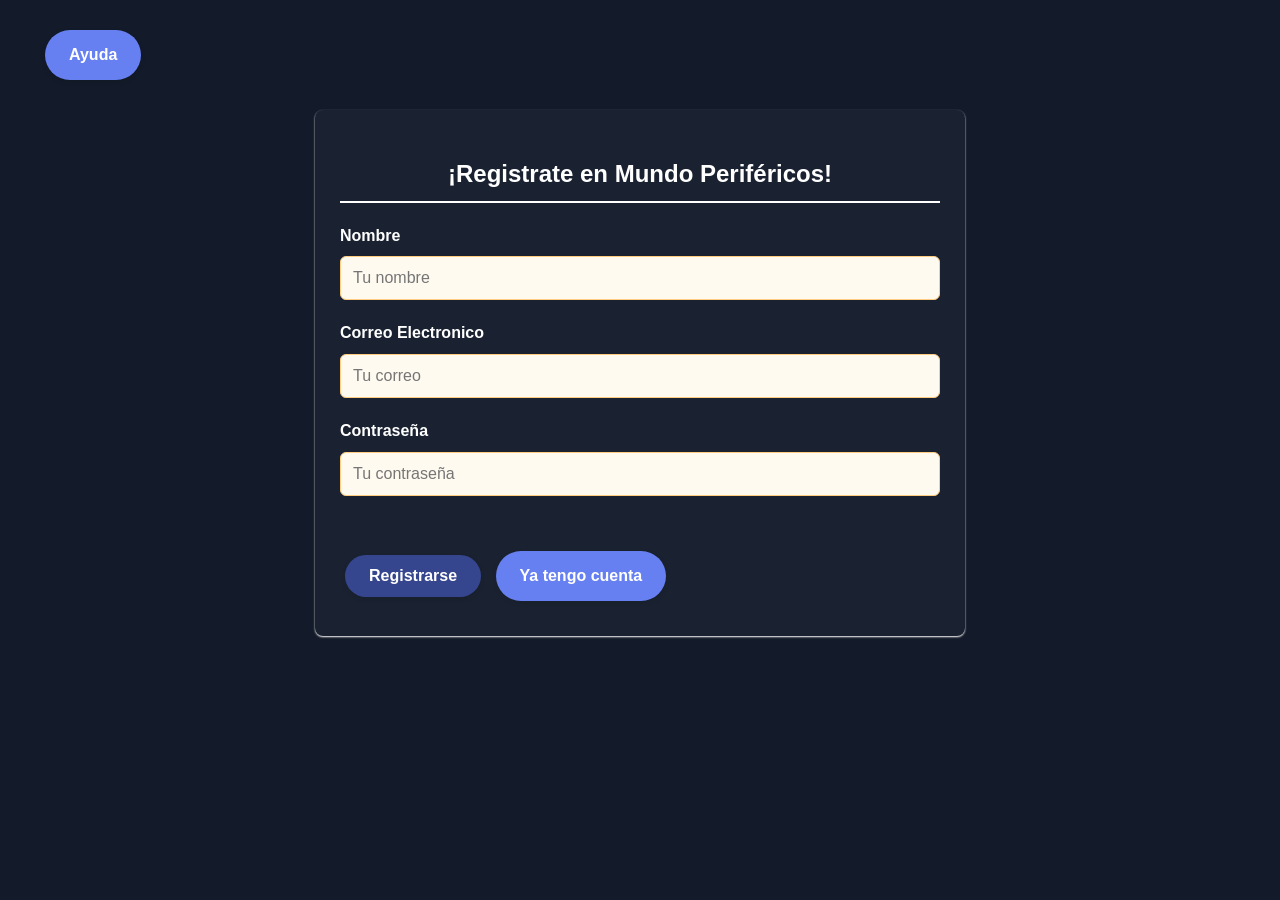
<file: index.html>
<!doctype html>
<html lang="es">
	<head>
		<title>Mundo Periféricos - Registro</title>
		<meta charset="UTF-8" />
		<link rel="stylesheet" href="css/style.css" />
	</head>
	<body>
		<div class="main-container">
			<div>
				<a class="btn btn-secondary" href="guia_uso.html">Ayuda</a>
			</div>

			<div class="container form-container">
				<form id="form-registro">
					<center><h2>¡Registrate en Mundo Periféricos!</h2></center>

					<div class="form-group">
						<label for="nombre">Nombre</label>
						<input
							type="text"
							id="nombre"
							maxlength="60"
							placeholder="Tu nombre"
							required />
					</div>

					<div class="form-group">
						<label for="correo">Correo Electronico</label>
						<input
							type="email"
							id="correo"
							maxlength="60"
							placeholder="Tu correo"
							required />
					</div>

					<div class="form-group">
						<label for="contrasenia">Contraseña</label>
						<input
							type="password"
							id="contrasenia"
							minlength="8"
							placeholder="Tu contraseña"
							required />
					</div>

					<br />

					<button class="btn btn-primary" type="submit">Registrarse</button>
					<a class="btn btn-secondary" href="login.html">Ya tengo cuenta</a>
				</form>
			</div>
		</div>

		<script src="scripts/base/storage.js"></script>
		<script src="scripts/acceso/index.js"></script>
	</body>
</html>
</file>
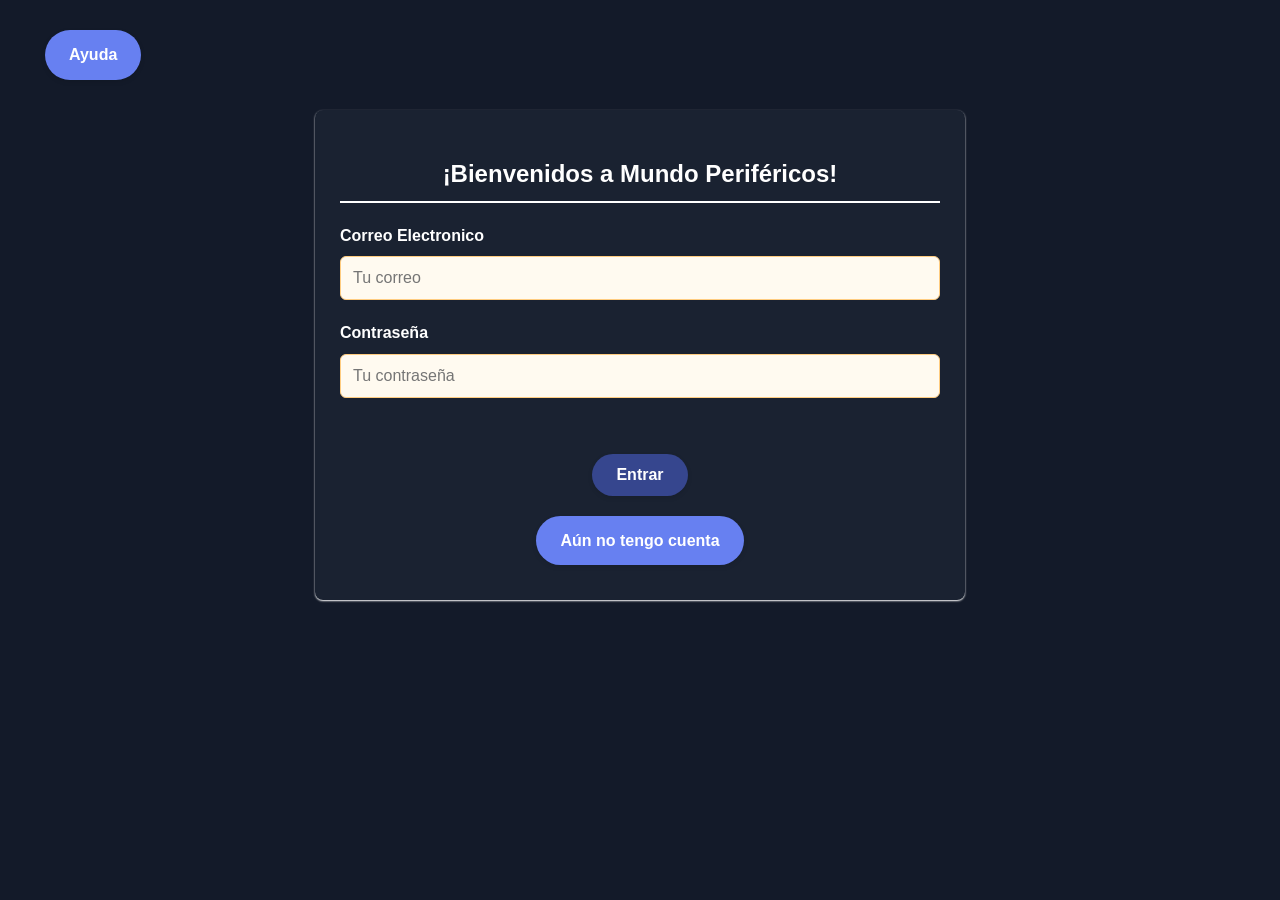
<file: admin.html>
<!doctype html>
<html lang="es">
	<head>
		<title>Mundo Periféricos - Administradores</title>
		<meta charset="UTF-8" />
		<link rel="stylesheet" href="css/style.css" />
	</head>
	<body>
		<div class="main-container">
			<div class="container">
				<h2>¡Registrar productos!</h2>

				<div>
					<form id="form-productos">
						<div class="form-group">
							<label for="nombreProducto">Nombre de producto</label>
							<input
								type="text"
								id="nombreProducto"
								maxlength="60"
								placeholder="Nombre producto"
								required />
						</div>

						<div>
							<label for="filtroTipo">Tipo de producto</label>
							<select id="filtroTipo" class="filter-btn" required>
								<option value="">Seleccione una opcion</option>
							</select>
							<button
								class="btn btn-small"
								onclick="window.location.href = 'editar_filtros_admin.html'">
								Editar Filtros
							</button>
						</div>

						<br /><br />

						<div class="form-group">
							<label for="cantidadProducto">Stock de producto</label>
							<input
								type="number"
								id="cantidadProducto"
								placeholder="Cantidad de producto"
								required />
						</div>

						<div class="form-group">
							<label for="precioProducto">Precio del producto</label>
							<input
								type="number"
								id="precioProducto"
								placeholder="Precio de producto"
								required />
						</div>

						<div class="form-group">
							<label for="ivaProducto">IVA de producto:</label>
							<select id="ivaProducto" required>
								<option value="">Seleccione una opcion</option>
								<option value="10">IVA Minimo</option>
								<option value="22">IVA Básico</option>
								<option value="0">Extento de IVA</option>
							</select>
						</div>

						<div class="form-group">
							<label for="imgProducto">Imagen del producto</label>
							<input
								type="text"
								id="imgProducto"
								placeholder="img/laptop.png" />
						</div>

						<div class="text-center">
							<button type="submit" class="btn btn-primary">
								Registrar producto
							</button>
						</div>
					</form>

					<p id="catalogoProductos"></p>

					<br /><br />

					<div class="text-center">
						<a href="menu.html" class="btn btn-secondary">Ver menú principal</a>
					</div>
				</div>
			</div>
		</div>

		<script src="scripts/base/storage.js"></script>
		<script src="scripts/base/autenticacion.js"></script>
		<script src="scripts/base/initializer.js"></script>
		<script src="scripts/admin/admin.js"></script>
	</body>
</html>
</file>
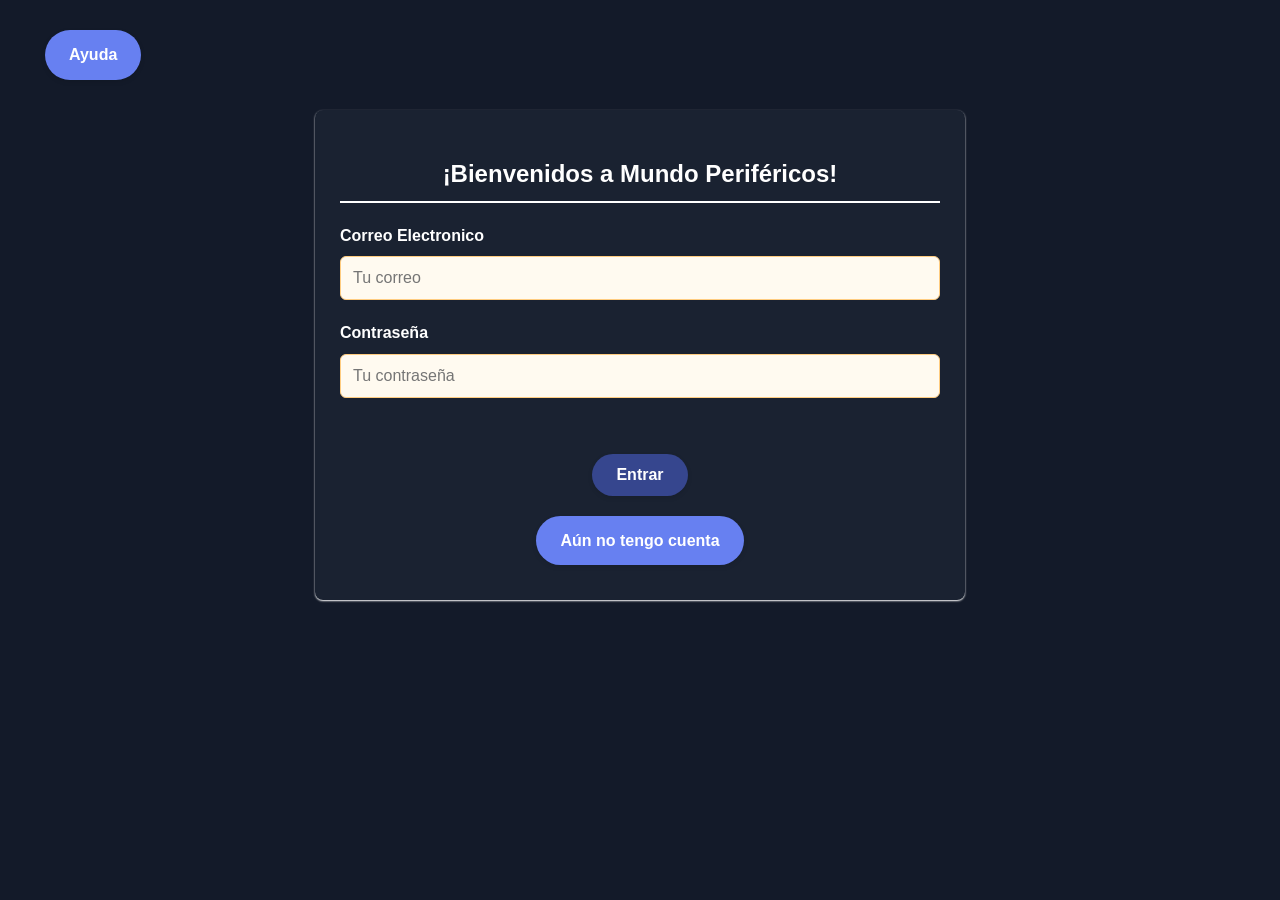
<file: busqueda_catalogo.html>
<!doctype html>
<html lang="es">
	<head>
		<title>Mundo Periféricos - Busqueda</title>
		<meta charset="UTF-8" />
		<link rel="stylesheet" href="css/style.css" />
	</head>
	<body>
		<div class="main-container">
			<div class="container">
				<p id="busquedaEncontrada"></p>

				<br />

				<p id="catalogoProductos"></p>

				<div>
					<button
						class="btn btn-secondary"
						onclick="window.location.href = 'menu.html'">
						Volver al menú principal
					</button>
				</div>
			</div>
		</div>

		<script src="scripts/base/storage.js"></script>
		<script src="scripts/base/autenticacion.js"></script>
		<script src="scripts/catalogo/busqueda_catalogo.js"></script>
	</body>
</html>
</file>
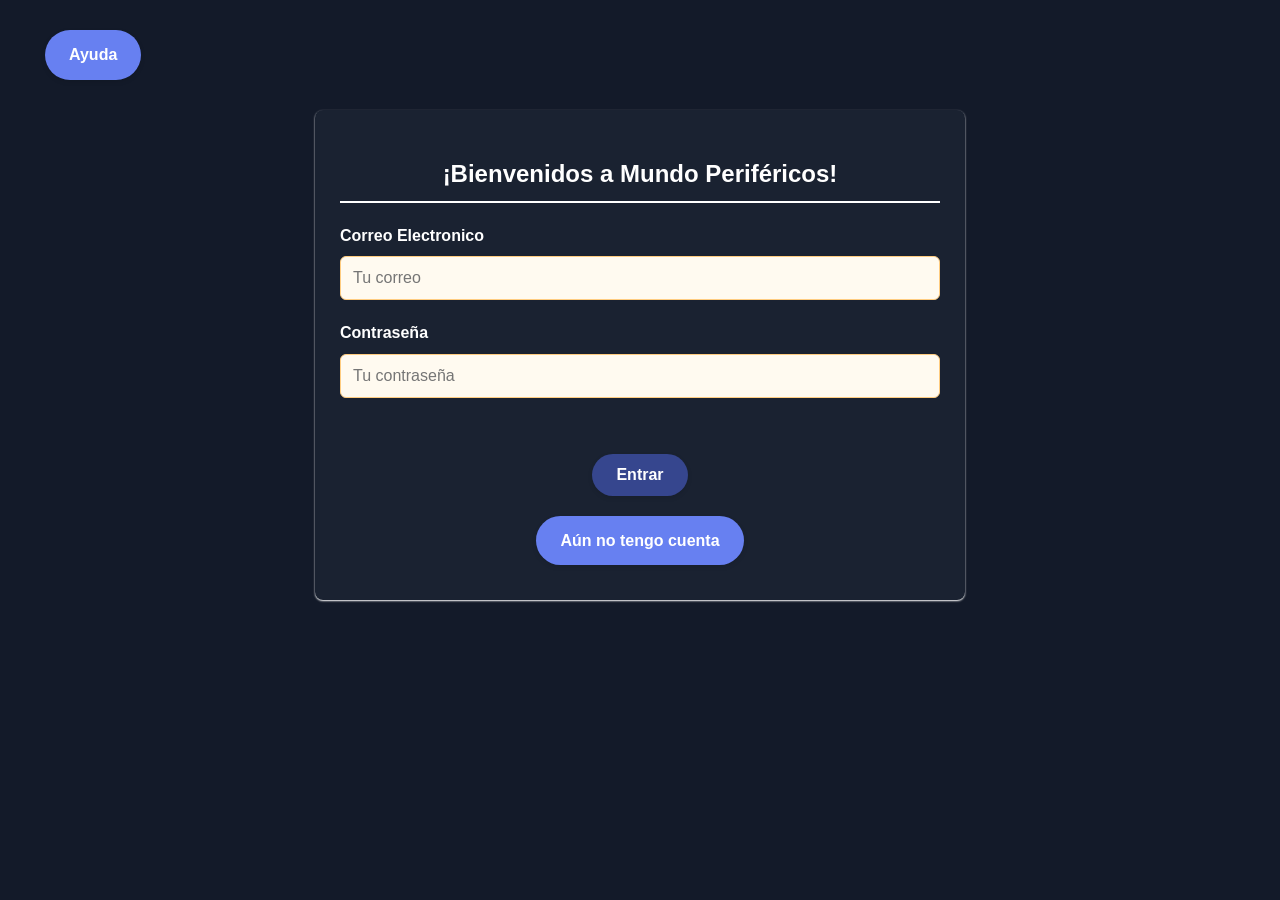
<file: carrito.html>
<!doctype html>
<html lang="es">
	<head>
		<title>Mundo Periféricos - Carrito</title>
		<meta charset="UTF-8" />
		<link rel="stylesheet" href="css/style.css" />
	</head>
	<body>
		<div class="main-container">
			<div class="container">
				<h2>Mi carrito</h2>
				<p id="micarrito"></p>
				<p id="totalCompra"></p>
				<p id="continuarCompra"></p>

				<div class="text-center">
					<button class="btn btn-secondary" onclick="borrarCarrito()">
						Eliminar mi carrito
					</button>
				</div>

				<div>
					<a class="btn btn-small" href="menu.html">
						Volver al menú principal
					</a>
				</div>
			</div>
		</div>

		<script src="scripts/base/storage.js"></script>
		<script src="scripts/base/autenticacion.js"></script>
		<script src="scripts/carrito/carrito.js"></script>
	</body>
</html>
</file>
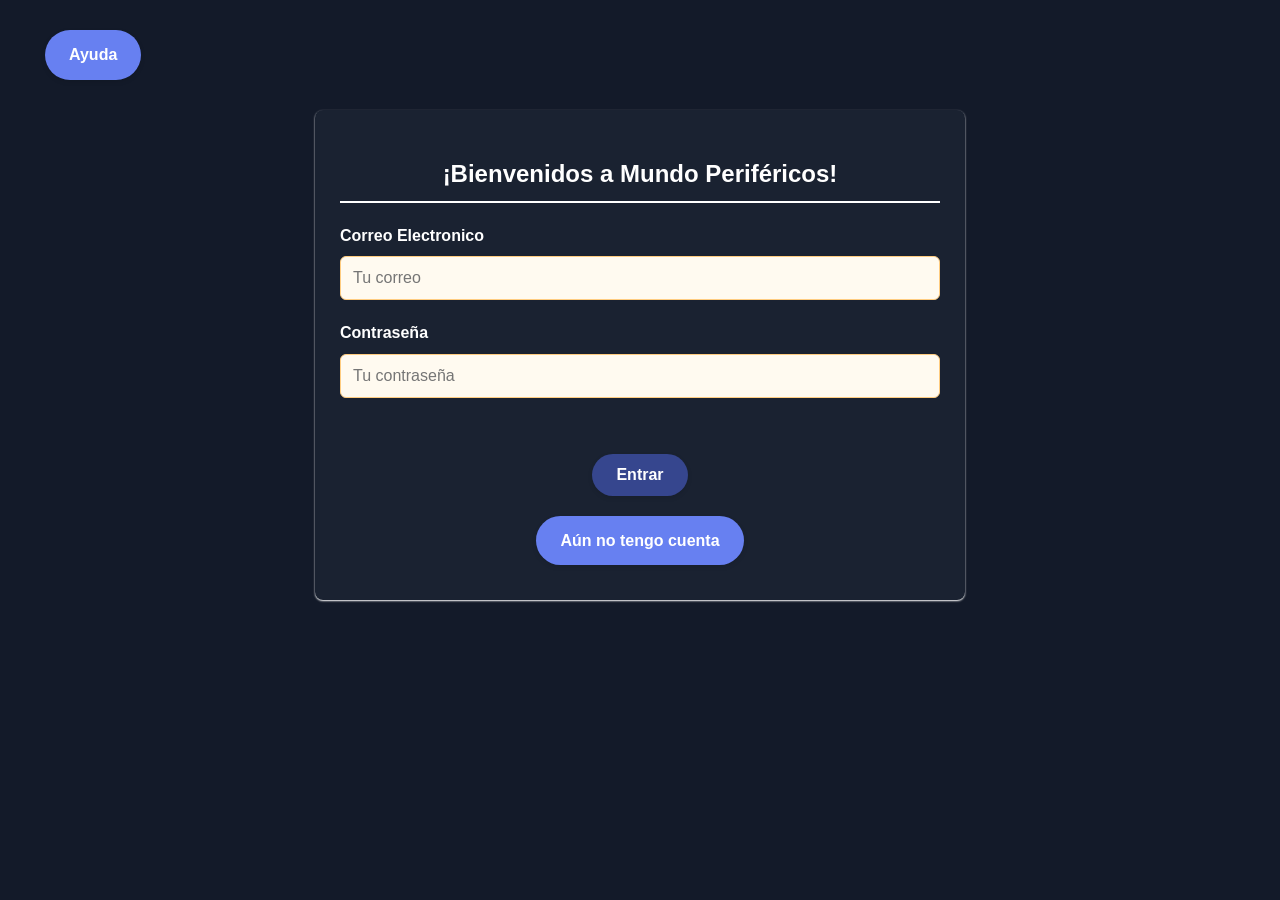
<file: compra_realizada.html>
<!doctype html>
<html lang="es">
	<head>
		<title>Mundo Periféricos - Compra Realizada</title>
		<meta charset="UTF-8" />
		<link rel="stylesheet" href="css/style.css" />
	</head>
	<body>
		<div class="main-container">
			<div class="container">
				<h2>¡Gracias por tu compra!</h2>
				<center><h3>La compra se realizó correctamente.</h3></center>
				<p id="micarrito"></p>
				<p id="totalCompra"></p>

				<div class="text-center">
					<button
						class="btn btn-primary"
						onclick="window.location.href = 'menu.html'">
						Volver al catálogo
					</button>
				</div>
			</div>
		</div>

		<script src="scripts/base/storage.js"></script>
		<script src="scripts/base/autenticacion.js"></script>
		<script src="scripts/carrito/compra_realizada.js"></script>
	</body>
</html>
</file>
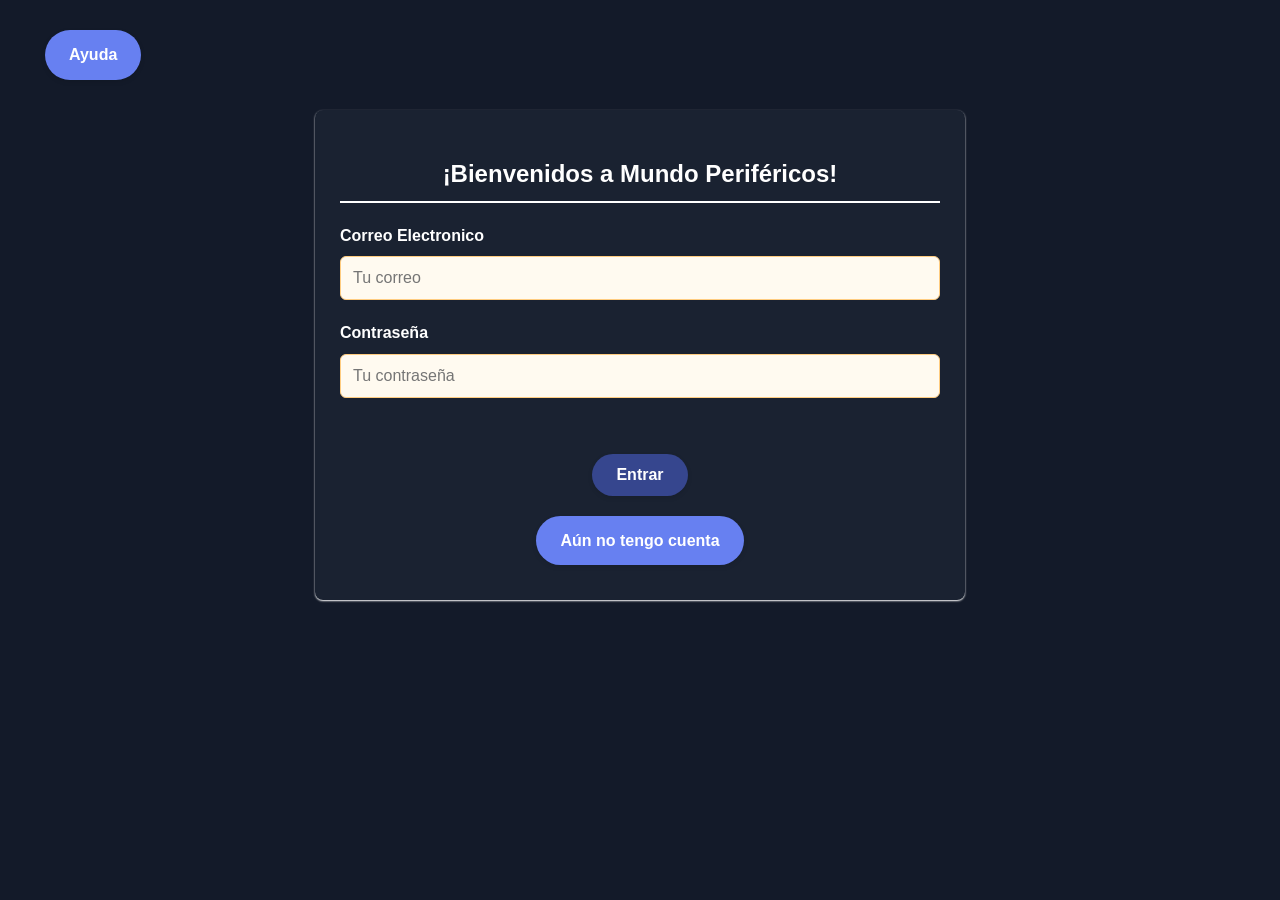
<file: confirmar_compra.html>
<!doctype html>
<html lang="es">
	<head>
		<title>Mundo Periféricos - Confirmar compra</title>
		<meta charset="UTF-8" />
		<link rel="stylesheet" href="css/style.css" />
	</head>
	<body>
		<div class="main-container">
			<div class="container">
				<h2>Confirmar compra</h2>
				<p id="micarrito"></p>
				<p id="totalCompra"></p>
				<h3>¿Desea confirmar esta compra?</h3>

				<div class="text-center">
					<button
						class="btn btn-secondary"
						onclick="window.location.href = 'carrito.html'">
						Volver al carrito
					</button>
					<button
						class="btn btn-primary"
						onclick="window.location.href = 'compra_realizada.html'">
						Confirmar compra
					</button>
				</div>

				<br />

				<div class="text-center">
					<a class="btn btn-secondary" href="menu.html">
						Volver al menú principal
					</a>
				</div>
			</div>
		</div>

		<script src="scripts/base/storage.js"></script>
		<script src="scripts/base/autenticacion.js"></script>
		<script src="scripts/carrito/confirmar_compra.js"></script>
	</body>
</html>
</file>
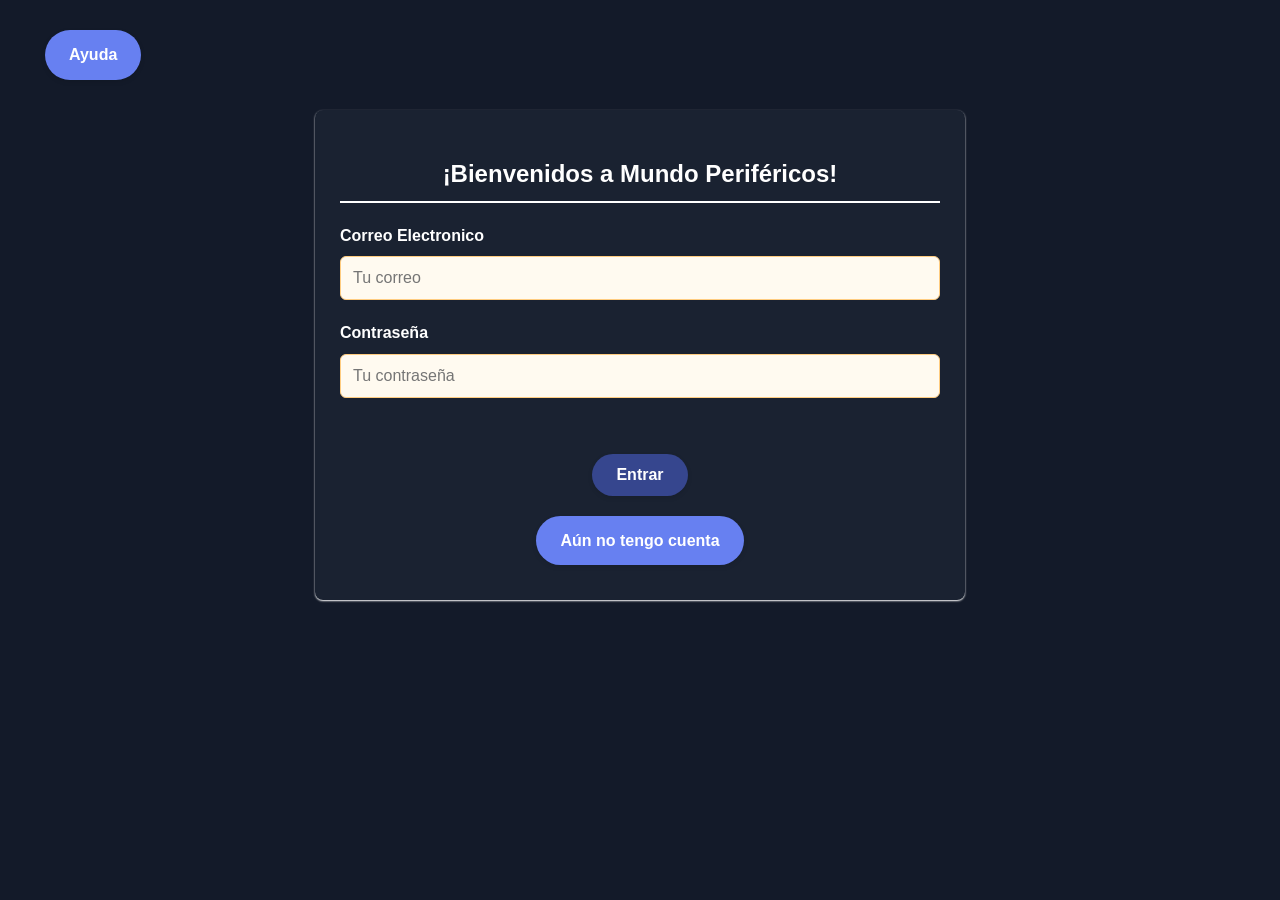
<file: editar_filtros_admin.html>
<!doctype html>
<html lang="es">
	<head>
		<title>Mundo Periféricos - Producto</title>
		<meta charset="UTF-8" />
		<link rel="stylesheet" href="css/style.css" />
	</head>
	<body>
		<div class="main-container">
			<div class="container">
				<form id="form-categoria">
					<div class="form-group">
						<label for="nombreCategoria">Nombre de la categoria:</label>
						<input type="text" id="nombreCategoria" />
					</div>

					<p id="mostrarFiltro"></p>

					<button class="btn btn-primary" type="submit">
						Guardar categoria
					</button>
				</form>

				<button
					class="btn btn-secondary"
					onclick="window.location.href = 'admin.html'">
					Volver
				</button>
			</div>
		</div>

		<script src="scripts/base/storage.js"></script>
		<script src="scripts/base/autenticacion.js"></script>
		<script src="scripts/base/initializer.js"></script>
		<script src="scripts/admin/editar_filtros_admin.js"></script>
	</body>
</html>
</file>
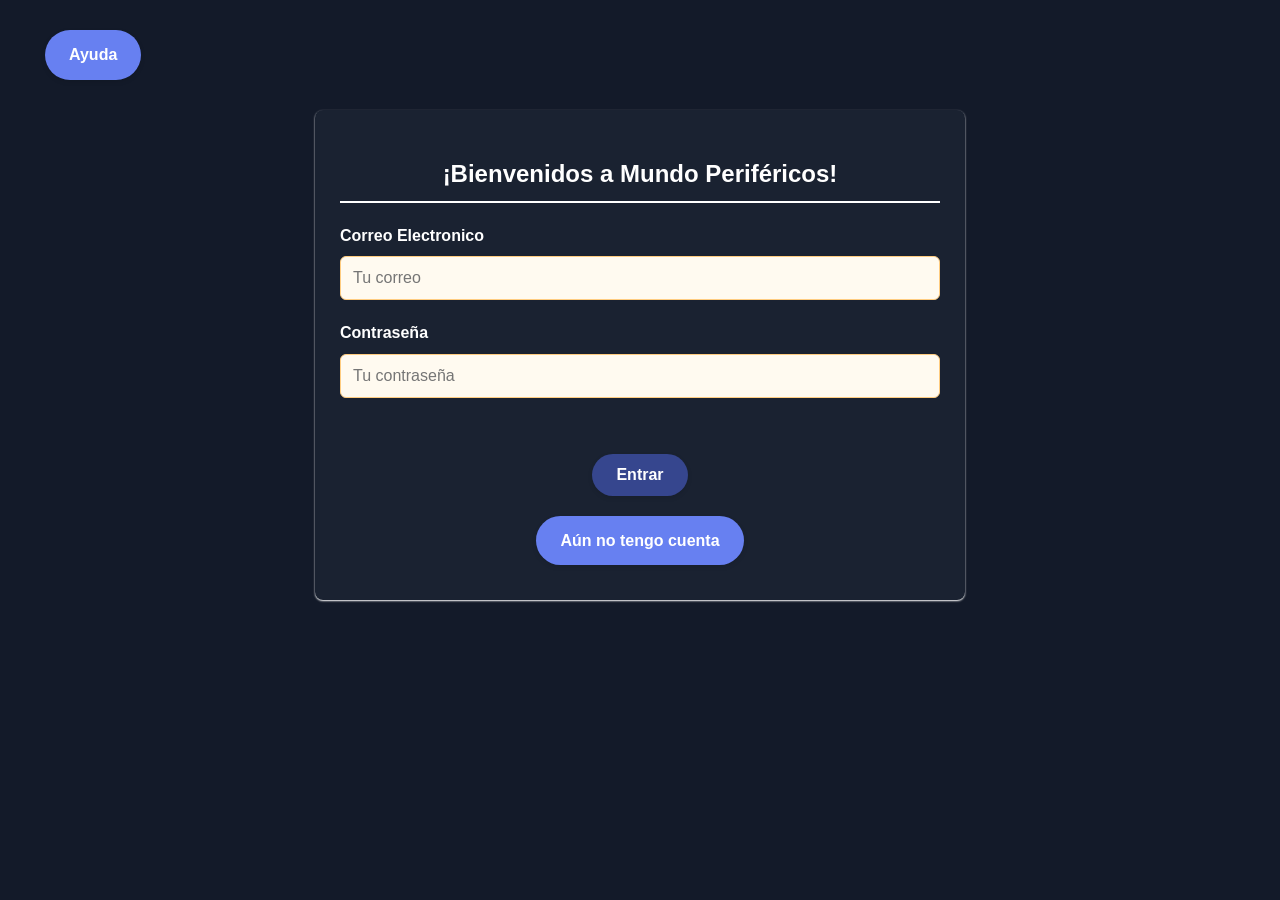
<file: editar_producto_admin.html>
<!doctype html>
<html lang="es">
	<head>
		<title>Mundo Periféricos - Editar producto</title>
		<meta charset="UTF-8" />
		<link rel="stylesheet" href="css/style.css" />
	</head>
	<body>
		<div class="main-container">
			<div class="container form-container">
				<h2>Editar producto</h2>
				<form id="form-editarProducto">
					<div class="form-group">
						<label for="nombreProducto">Nombre del producto</label>
						<input
							type="text"
							id="nombreProducto"
							maxlength="60"
							placeholder="Nombre del producto"
							required />
					</div>

					<div>
						<label for="filtroTipo">Tipo de producto</label>
						<select id="filtroTipo" class="filter-btn" required>
							<option value="">Seleccione una opcion</option>
						</select>
					</div>

					<div class="form-group">
						<label for="cantidadProducto">Stock</label>
						<input
							type="number"
							id="cantidadProducto"
							placeholder="Cantidad disponible"
							required />
					</div>

					<div class="form-group">
						<label for="precioProducto">Precio</label>
						<input
							type="number"
							id="precioProducto"
							placeholder="Precio"
							required />
					</div>

					<div class="form-group">
						<label for="imgProducto">URL de la imagen</label>
						<input
							type="text"
							id="imgProducto"
							placeholder="https://..."
							required />
					</div>

					<div class="form-group">
						<label for="ivaProducto">IVA</label>
						<select id="ivaProducto" required>
							<option value="">Seleccione una opción</option>
							<option value="10">IVA mínimo (10%)</option>
							<option value="22">IVA básico (22%)</option>
							<option value="0">Exento de IVA</option>
						</select>
					</div>

					<div class="text-center margin-top">
						<button class="btn btn-success" type="submit">
							Guardar cambios
						</button>

						<a href="admin.html" class="btn btn-secondary"> Cancelar </a>
					</div>

					<p hidden id="catalogoProductos"></p>
				</form>
			</div>
		</div>

		<script src="scripts/base/storage.js"></script>
		<script src="scripts/base/autenticacion.js"></script>
		<script src="scripts/base/initializer.js"></script>
		<script src="scripts/admin/editar_producto_admin.js"></script>
	</body>
</html>
</file>
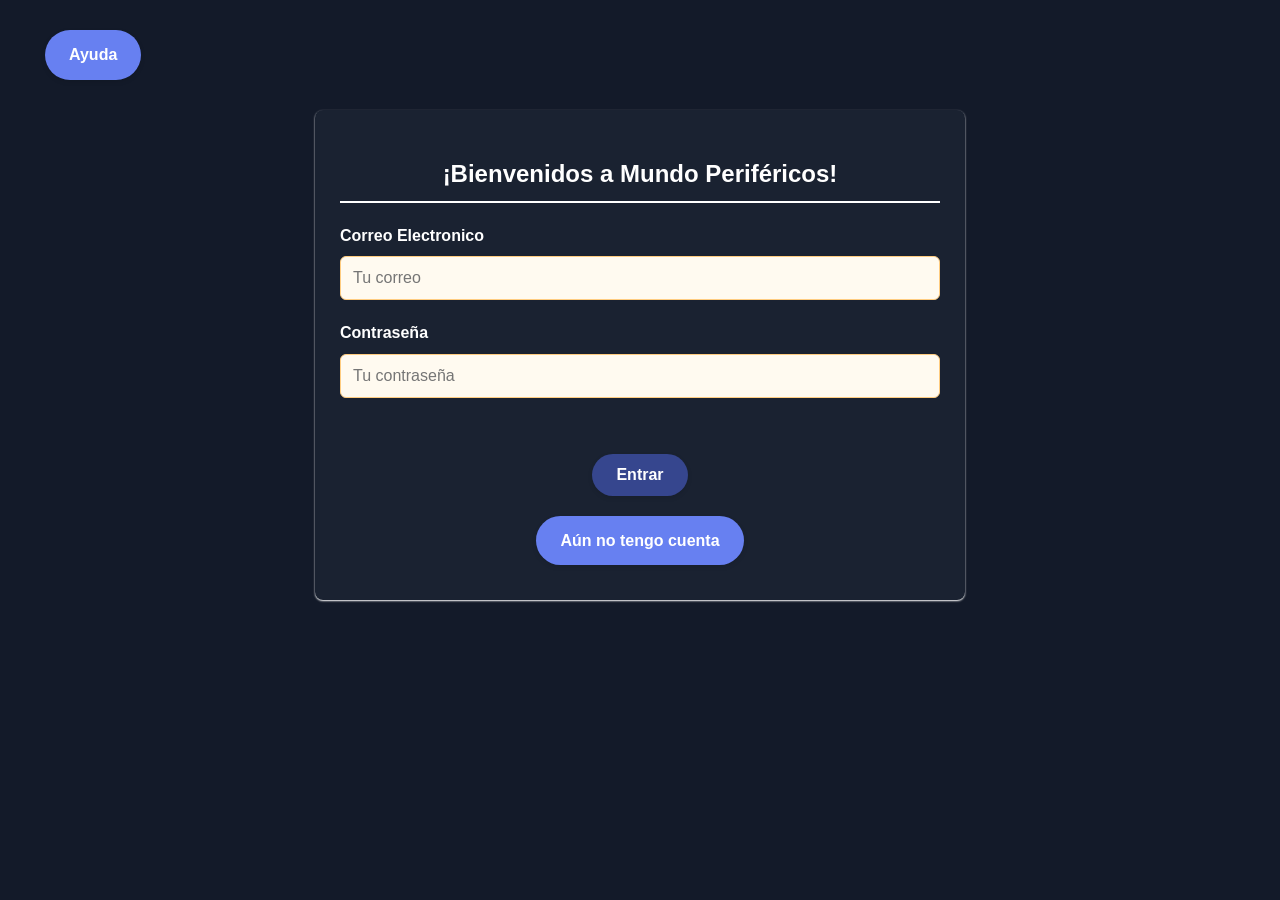
<file: editar_producto_user.html>
<!doctype html>
<html lang="es">
	<head>
		<title>Mundo Periféricos - Editar Producto</title>
		<meta charset="UTF-8" />
		<link rel="stylesheet" href="css/style.css" />
	</head>
	<body>
		<div class="main-container">
			<div class="container form-container">
				<h2>Editar producto</h2>

				<form id="form-editarProducto">
					<div class="text-center">
						<img id="imgProducto" width="250" />
					</div>

					<h3 id="nombreProducto"></h3>

					<p id="precioProducto"></p>

					<div class="form-group">
						<label for="cantidadProducto">Unidades en su carrito</label>
						<input
							type="number"
							id="cantidadProducto"
							min="1"
							placeholder="Cantidad"
							required />
					</div>

					<div class="text-center margin-top">
						<button class="btn btn-primary" type="submit">
							Guardar cambios
						</button>

						<a href="carrito.html" class="btn btn-secondary">
							Volver al carrito
						</a>
					</div>

					<p hidden id="micarrito"></p>
					<p hidden id="totalCompra"></p>
				</form>
			</div>
		</div>

		<script src="scripts/base/storage.js"></script>
		<script src="scripts/base/autenticacion.js"></script>
		<script src="scripts/base/initializer.js"></script>
		<script src="scripts/carrito/editar_producto_user.js"></script>
	</body>
</html>
</file>
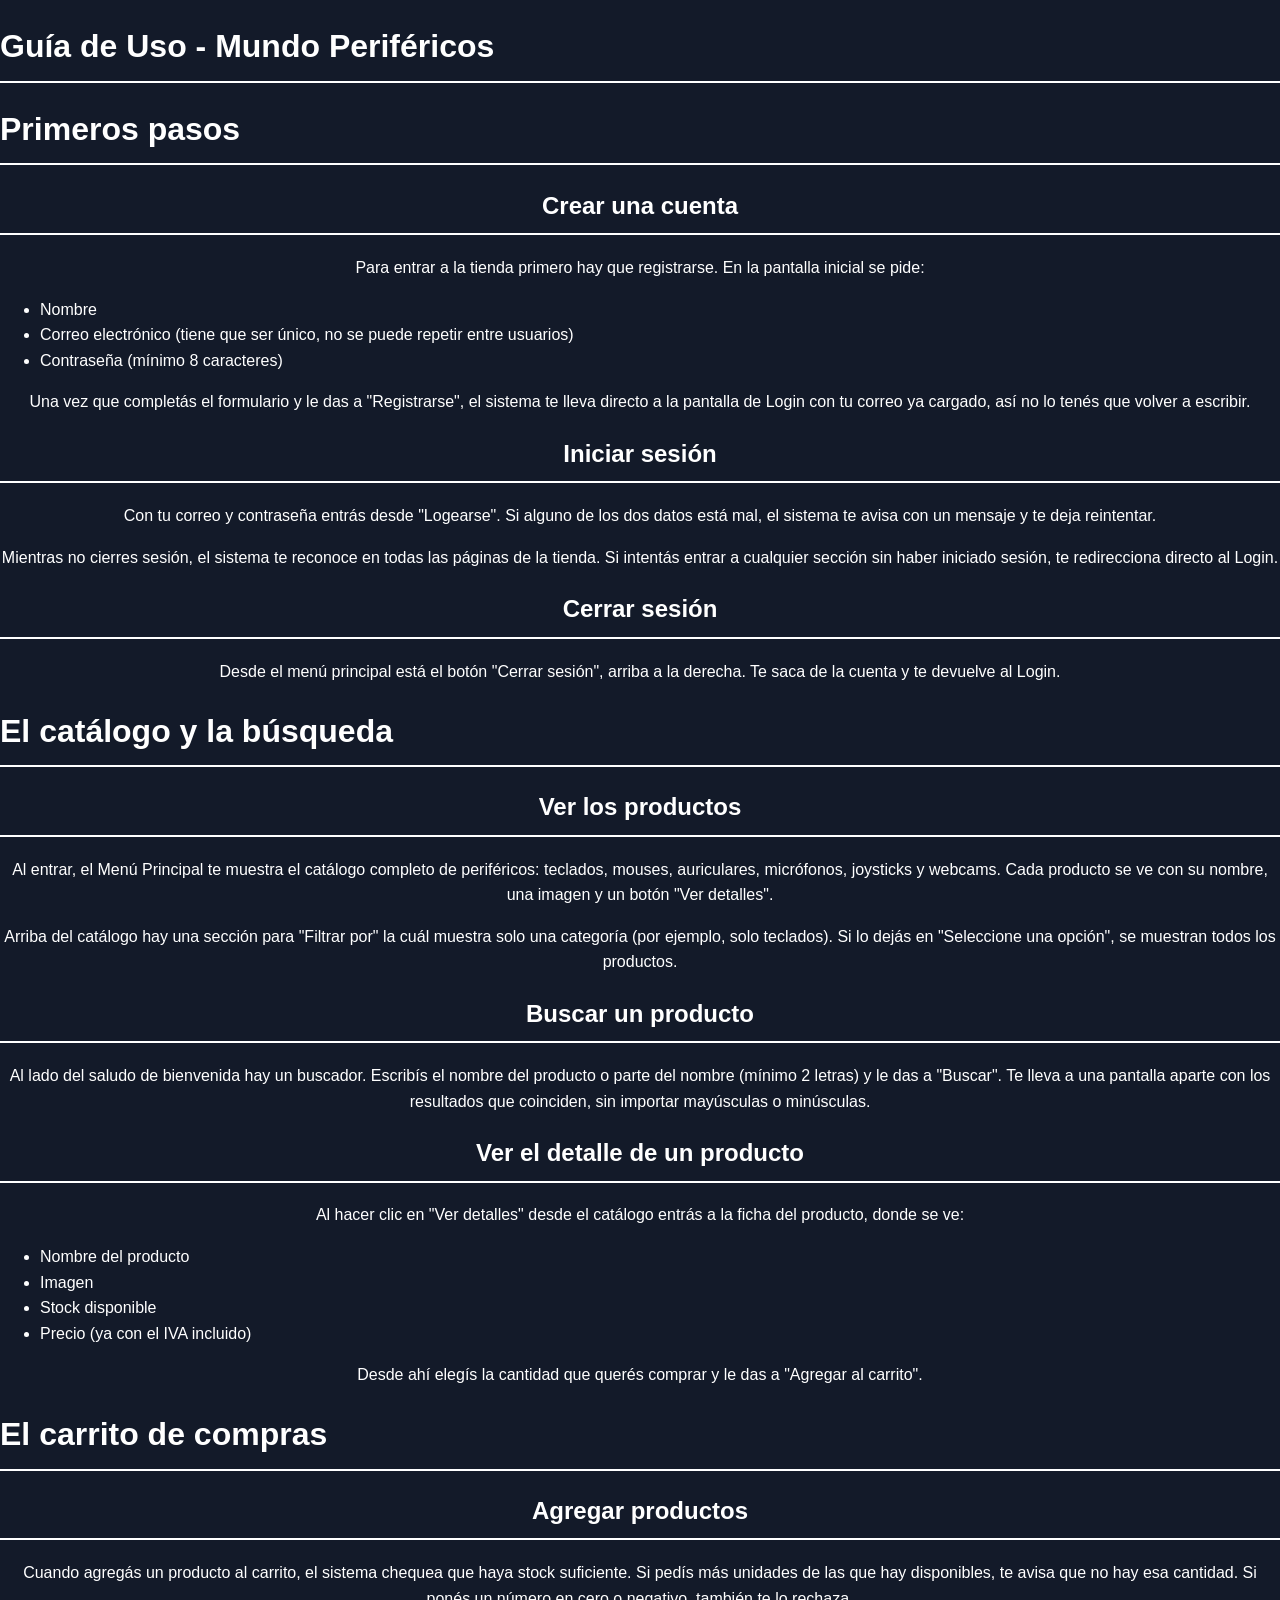
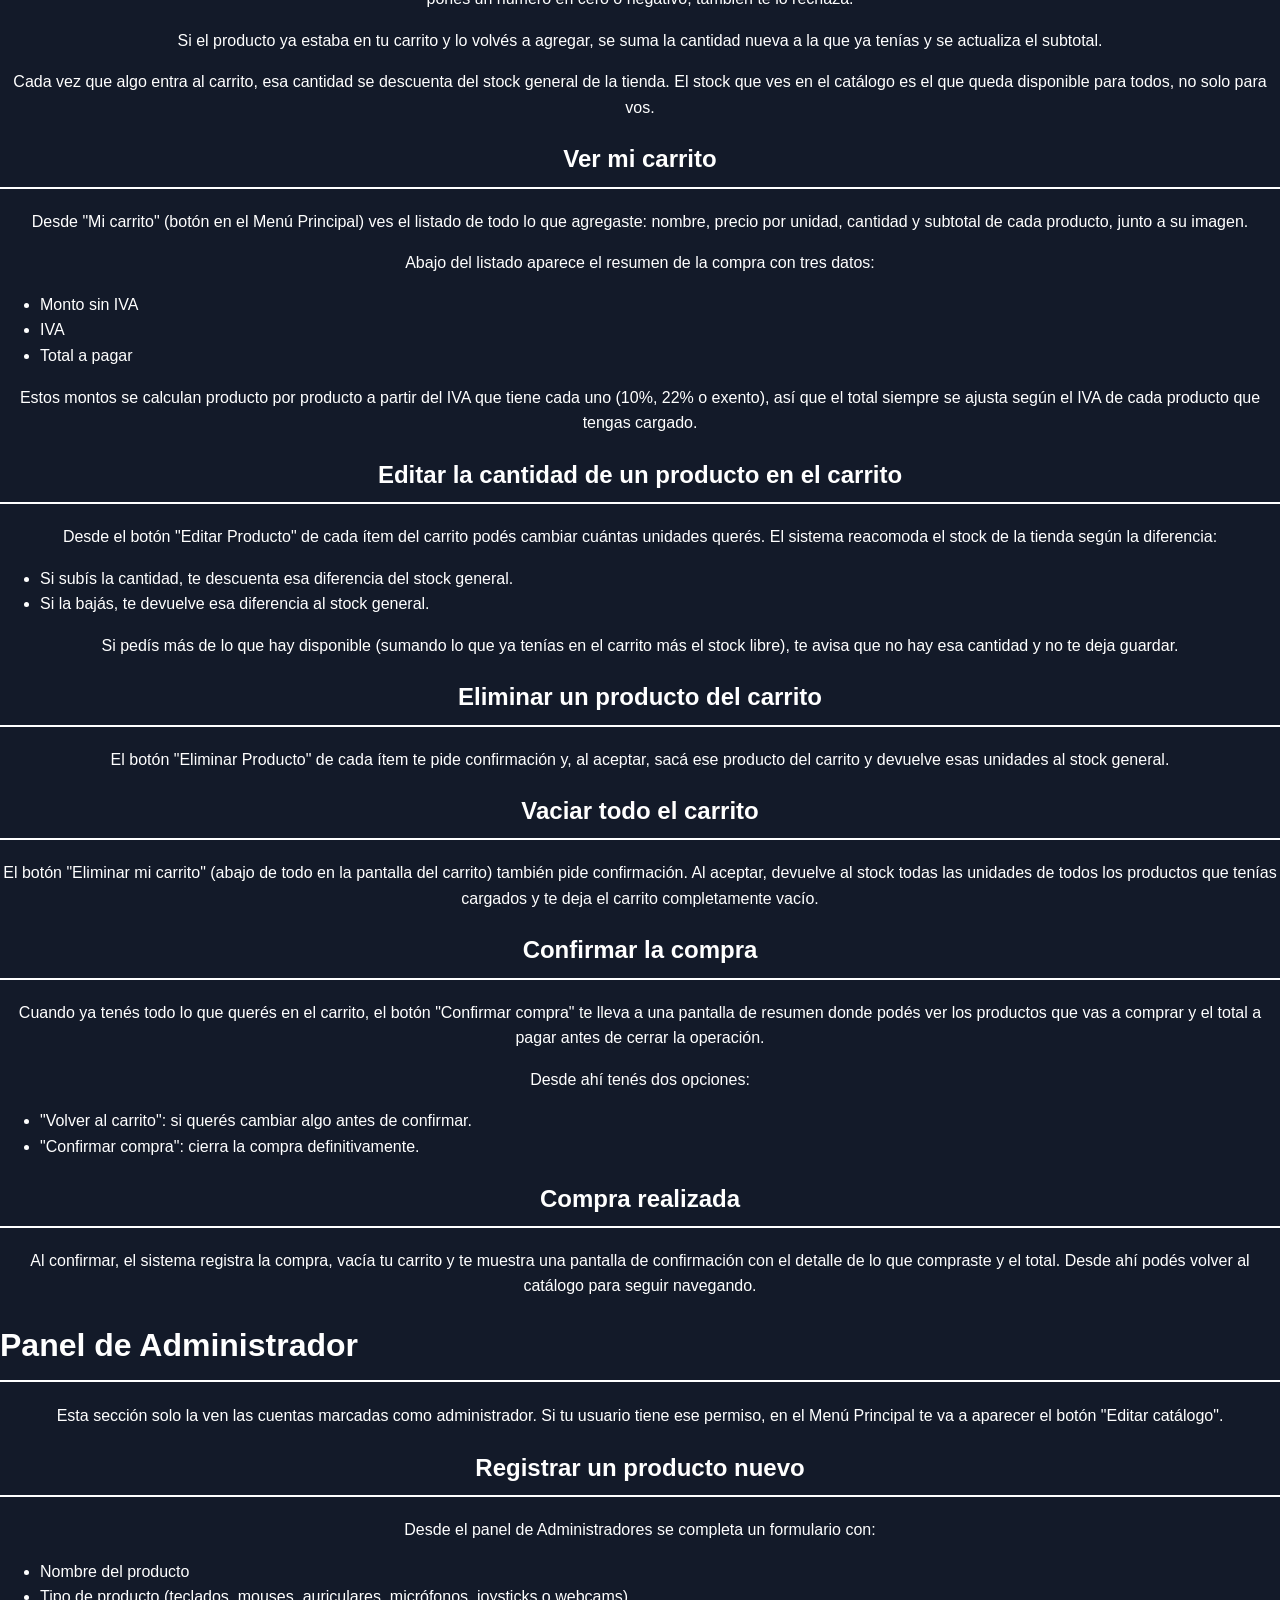
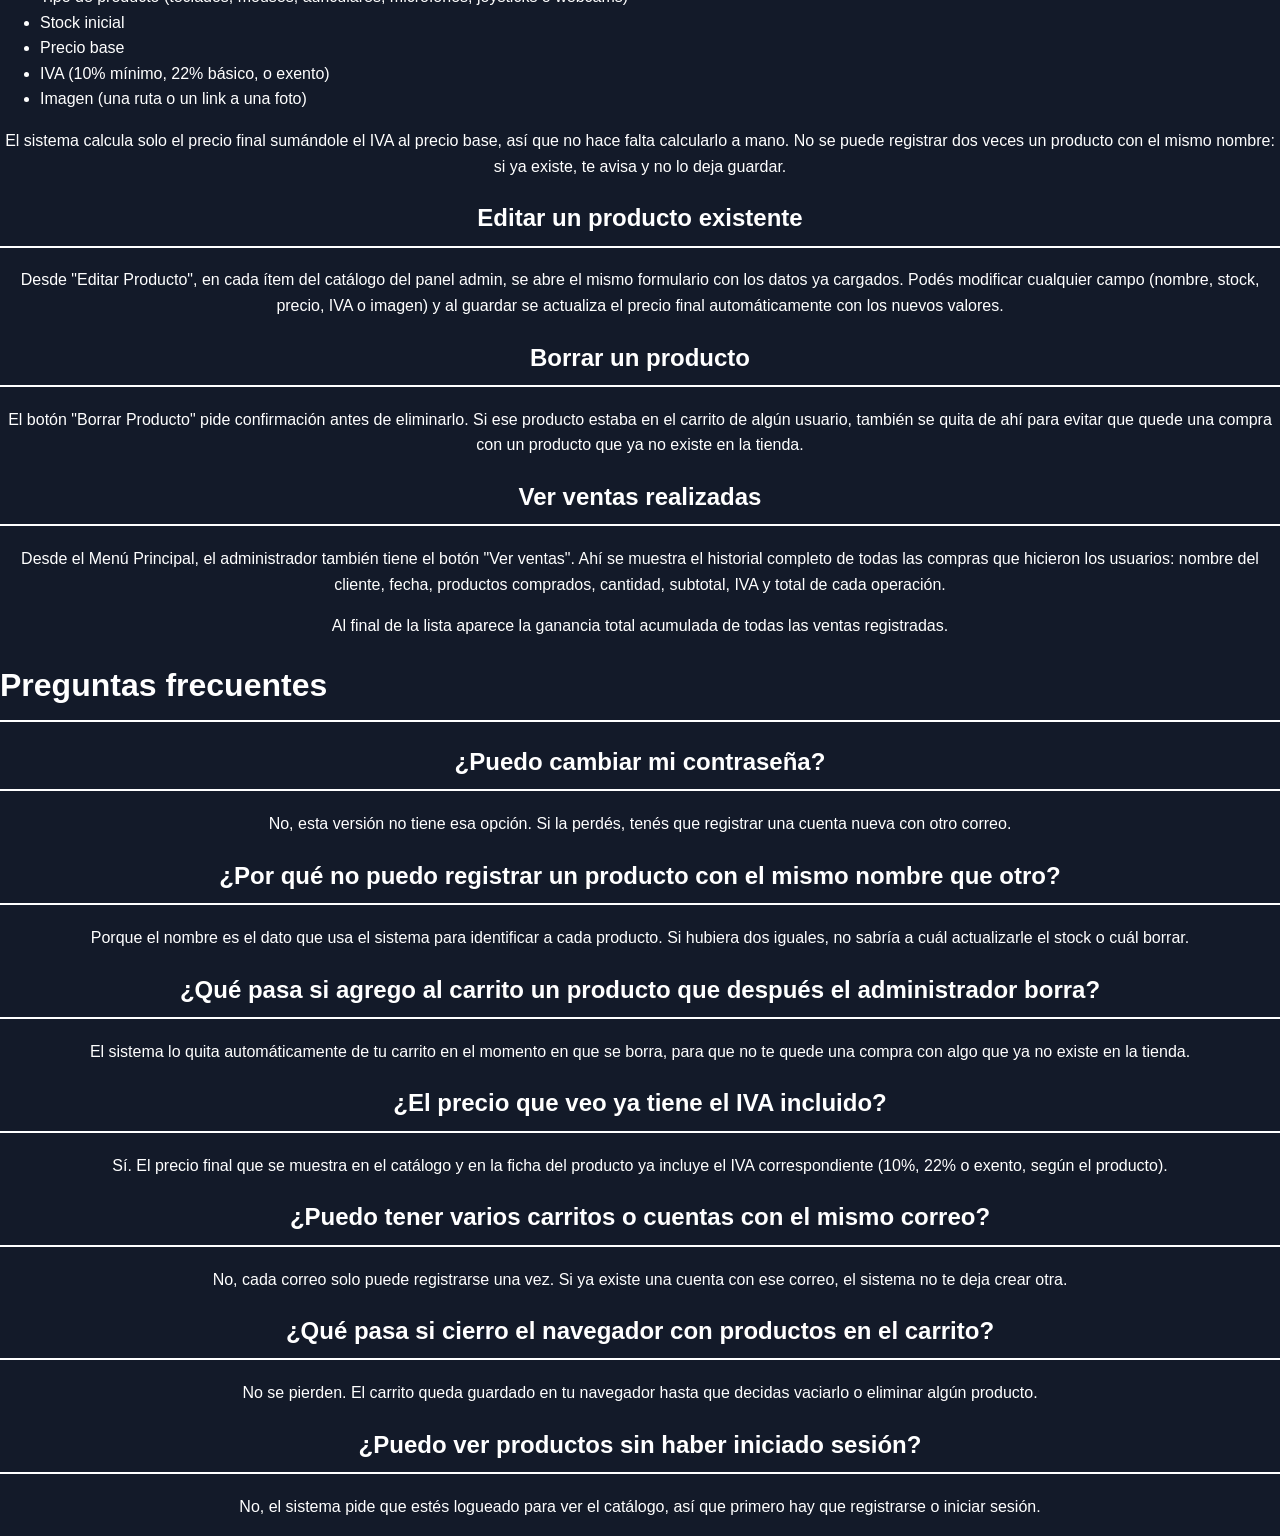
<file: guia_uso.html>
<!doctype html>
<html lang="es">
	<head>
		<title>Mundo Periféricos - Guía de Uso</title>
		<meta charset="UTF-8" />
		<link rel="stylesheet" href="css/style.css" />
	</head>
	<body>
		<h1>Guía de Uso - Mundo Periféricos</h1>

		<h1>Primeros pasos</h1>

		<h2>Crear una cuenta</h2>
		<p>
			Para entrar a la tienda primero hay que registrarse. En la pantalla
			inicial se pide:
		</p>
		<ul>
			<li>Nombre</li>
			<li>
				Correo electrónico (tiene que ser único, no se puede repetir entre
				usuarios)
			</li>
			<li>Contraseña (mínimo 8 caracteres)</li>
		</ul>
		<p>
			Una vez que completás el formulario y le das a "Registrarse", el sistema
			te lleva directo a la pantalla de Login con tu correo ya cargado, así no
			lo tenés que volver a escribir.
		</p>

		<h2>Iniciar sesión</h2>
		<p>
			Con tu correo y contraseña entrás desde "Logearse". Si alguno de los dos
			datos está mal, el sistema te avisa con un mensaje y te deja reintentar.
		</p>
		<p>
			Mientras no cierres sesión, el sistema te reconoce en todas las páginas de
			la tienda. Si intentás entrar a cualquier sección sin haber iniciado
			sesión, te redirecciona directo al Login.
		</p>

		<h2>Cerrar sesión</h2>
		<p>
			Desde el menú principal está el botón "Cerrar sesión", arriba a la
			derecha. Te saca de la cuenta y te devuelve al Login.
		</p>

		<h1>El catálogo y la búsqueda</h1>

		<h2>Ver los productos</h2>
		<p>
			Al entrar, el Menú Principal te muestra el catálogo completo de
			periféricos: teclados, mouses, auriculares, micrófonos, joysticks y
			webcams. Cada producto se ve con su nombre, una imagen y un botón "Ver
			detalles".
		</p>
		<p>
			Arriba del catálogo hay una sección para "Filtrar por" la cuál muestra
			solo una categoría (por ejemplo, solo teclados). Si lo dejás en
			"Seleccione una opción", se muestran todos los productos.
		</p>

		<h2>Buscar un producto</h2>
		<p>
			Al lado del saludo de bienvenida hay un buscador. Escribís el nombre del
			producto o parte del nombre (mínimo 2 letras) y le das a "Buscar". Te
			lleva a una pantalla aparte con los resultados que coinciden, sin importar
			mayúsculas o minúsculas.
		</p>

		<h2>Ver el detalle de un producto</h2>
		<p>
			Al hacer clic en "Ver detalles" desde el catálogo entrás a la ficha del
			producto, donde se ve:
		</p>
		<ul>
			<li>Nombre del producto</li>
			<li>Imagen</li>
			<li>Stock disponible</li>
			<li>Precio (ya con el IVA incluido)</li>
		</ul>
		<p>
			Desde ahí elegís la cantidad que querés comprar y le das a "Agregar al
			carrito".
		</p>

		<h1>El carrito de compras</h1>

		<h2>Agregar productos</h2>
		<p>
			Cuando agregás un producto al carrito, el sistema chequea que haya stock
			suficiente. Si pedís más unidades de las que hay disponibles, te avisa que
			no hay esa cantidad. Si ponés un número en cero o negativo, también te lo
			rechaza.
		</p>
		<p>
			Si el producto ya estaba en tu carrito y lo volvés a agregar, se suma la
			cantidad nueva a la que ya tenías y se actualiza el subtotal.
		</p>
		<p>
			Cada vez que algo entra al carrito, esa cantidad se descuenta del stock
			general de la tienda. El stock que ves en el catálogo es el que queda
			disponible para todos, no solo para vos.
		</p>

		<h2>Ver mi carrito</h2>
		<p>
			Desde "Mi carrito" (botón en el Menú Principal) ves el listado de todo lo
			que agregaste: nombre, precio por unidad, cantidad y subtotal de cada
			producto, junto a su imagen.
		</p>
		<p>Abajo del listado aparece el resumen de la compra con tres datos:</p>
		<ul>
			<li>Monto sin IVA</li>
			<li>IVA</li>
			<li>Total a pagar</li>
		</ul>
		<p>
			Estos montos se calculan producto por producto a partir del IVA que tiene
			cada uno (10%, 22% o exento), así que el total siempre se ajusta según el
			IVA de cada producto que tengas cargado.
		</p>

		<h2>Editar la cantidad de un producto en el carrito</h2>
		<p>
			Desde el botón "Editar Producto" de cada ítem del carrito podés cambiar
			cuántas unidades querés. El sistema reacomoda el stock de la tienda según
			la diferencia:
		</p>
		<ul>
			<li>
				Si subís la cantidad, te descuenta esa diferencia del stock general.
			</li>
			<li>Si la bajás, te devuelve esa diferencia al stock general.</li>
		</ul>
		<p>
			Si pedís más de lo que hay disponible (sumando lo que ya tenías en el
			carrito más el stock libre), te avisa que no hay esa cantidad y no te deja
			guardar.
		</p>

		<h2>Eliminar un producto del carrito</h2>
		<p>
			El botón "Eliminar Producto" de cada ítem te pide confirmación y, al
			aceptar, sacá ese producto del carrito y devuelve esas unidades al stock
			general.
		</p>

		<h2>Vaciar todo el carrito</h2>
		<p>
			El botón "Eliminar mi carrito" (abajo de todo en la pantalla del carrito)
			también pide confirmación. Al aceptar, devuelve al stock todas las
			unidades de todos los productos que tenías cargados y te deja el carrito
			completamente vacío.
		</p>

		<h2>Confirmar la compra</h2>
		<p>
			Cuando ya tenés todo lo que querés en el carrito, el botón "Confirmar
			compra" te lleva a una pantalla de resumen donde podés ver los productos
			que vas a comprar y el total a pagar antes de cerrar la operación.
		</p>
		<p>Desde ahí tenés dos opciones:</p>
		<ul>
			<li>"Volver al carrito": si querés cambiar algo antes de confirmar.</li>
			<li>"Confirmar compra": cierra la compra definitivamente.</li>
		</ul>

		<h2>Compra realizada</h2>
		<p>
			Al confirmar, el sistema registra la compra, vacía tu carrito y te muestra
			una pantalla de confirmación con el detalle de lo que compraste y el
			total. Desde ahí podés volver al catálogo para seguir navegando.
		</p>

		<h1>Panel de Administrador</h1>
		<p>
			Esta sección solo la ven las cuentas marcadas como administrador. Si tu
			usuario tiene ese permiso, en el Menú Principal te va a aparecer el botón
			"Editar catálogo".
		</p>

		<h2>Registrar un producto nuevo</h2>
		<p>Desde el panel de Administradores se completa un formulario con:</p>
		<ul>
			<li>Nombre del producto</li>
			<li>
				Tipo de producto (teclados, mouses, auriculares, micrófonos, joysticks o
				webcams)
			</li>
			<li>Stock inicial</li>
			<li>Precio base</li>
			<li>IVA (10% mínimo, 22% básico, o exento)</li>
			<li>Imagen (una ruta o un link a una foto)</li>
		</ul>
		<p>
			El sistema calcula solo el precio final sumándole el IVA al precio base,
			así que no hace falta calcularlo a mano. No se puede registrar dos veces
			un producto con el mismo nombre: si ya existe, te avisa y no lo deja
			guardar.
		</p>

		<h2>Editar un producto existente</h2>
		<p>
			Desde "Editar Producto", en cada ítem del catálogo del panel admin, se
			abre el mismo formulario con los datos ya cargados. Podés modificar
			cualquier campo (nombre, stock, precio, IVA o imagen) y al guardar se
			actualiza el precio final automáticamente con los nuevos valores.
		</p>

		<h2>Borrar un producto</h2>
		<p>
			El botón "Borrar Producto" pide confirmación antes de eliminarlo. Si ese
			producto estaba en el carrito de algún usuario, también se quita de ahí
			para evitar que quede una compra con un producto que ya no existe en la
			tienda.
		</p>

		<h2>Ver ventas realizadas</h2>
		<p>
			Desde el Menú Principal, el administrador también tiene el botón "Ver
			ventas". Ahí se muestra el historial completo de todas las compras que
			hicieron los usuarios: nombre del cliente, fecha, productos comprados,
			cantidad, subtotal, IVA y total de cada operación.
		</p>
		<p>
			Al final de la lista aparece la ganancia total acumulada de todas las
			ventas registradas.
		</p>

		<h1>Preguntas frecuentes</h1>

		<h2>¿Puedo cambiar mi contraseña?</h2>
		<p>
			No, esta versión no tiene esa opción. Si la perdés, tenés que registrar
			una cuenta nueva con otro correo.
		</p>

		<h2>
			¿Por qué no puedo registrar un producto con el mismo nombre que otro?
		</h2>
		<p>
			Porque el nombre es el dato que usa el sistema para identificar a cada
			producto. Si hubiera dos iguales, no sabría a cuál actualizarle el stock o
			cuál borrar.
		</p>

		<h2>
			¿Qué pasa si agrego al carrito un producto que después el administrador
			borra?
		</h2>
		<p>
			El sistema lo quita automáticamente de tu carrito en el momento en que se
			borra, para que no te quede una compra con algo que ya no existe en la
			tienda.
		</p>

		<h2>¿El precio que veo ya tiene el IVA incluido?</h2>
		<p>
			Sí. El precio final que se muestra en el catálogo y en la ficha del
			producto ya incluye el IVA correspondiente (10%, 22% o exento, según el
			producto).
		</p>

		<h2>¿Puedo tener varios carritos o cuentas con el mismo correo?</h2>
		<p>
			No, cada correo solo puede registrarse una vez. Si ya existe una cuenta
			con ese correo, el sistema no te deja crear otra.
		</p>

		<h2>¿Qué pasa si cierro el navegador con productos en el carrito?</h2>
		<p>
			No se pierden. El carrito queda guardado en tu navegador hasta que decidas
			vaciarlo o eliminar algún producto.
		</p>

		<h2>¿Puedo ver productos sin haber iniciado sesión?</h2>
		<p>
			No, el sistema pide que estés logueado para ver el catálogo, así que
			primero hay que registrarse o iniciar sesión.
		</p>
	</body>
</html>
</file>
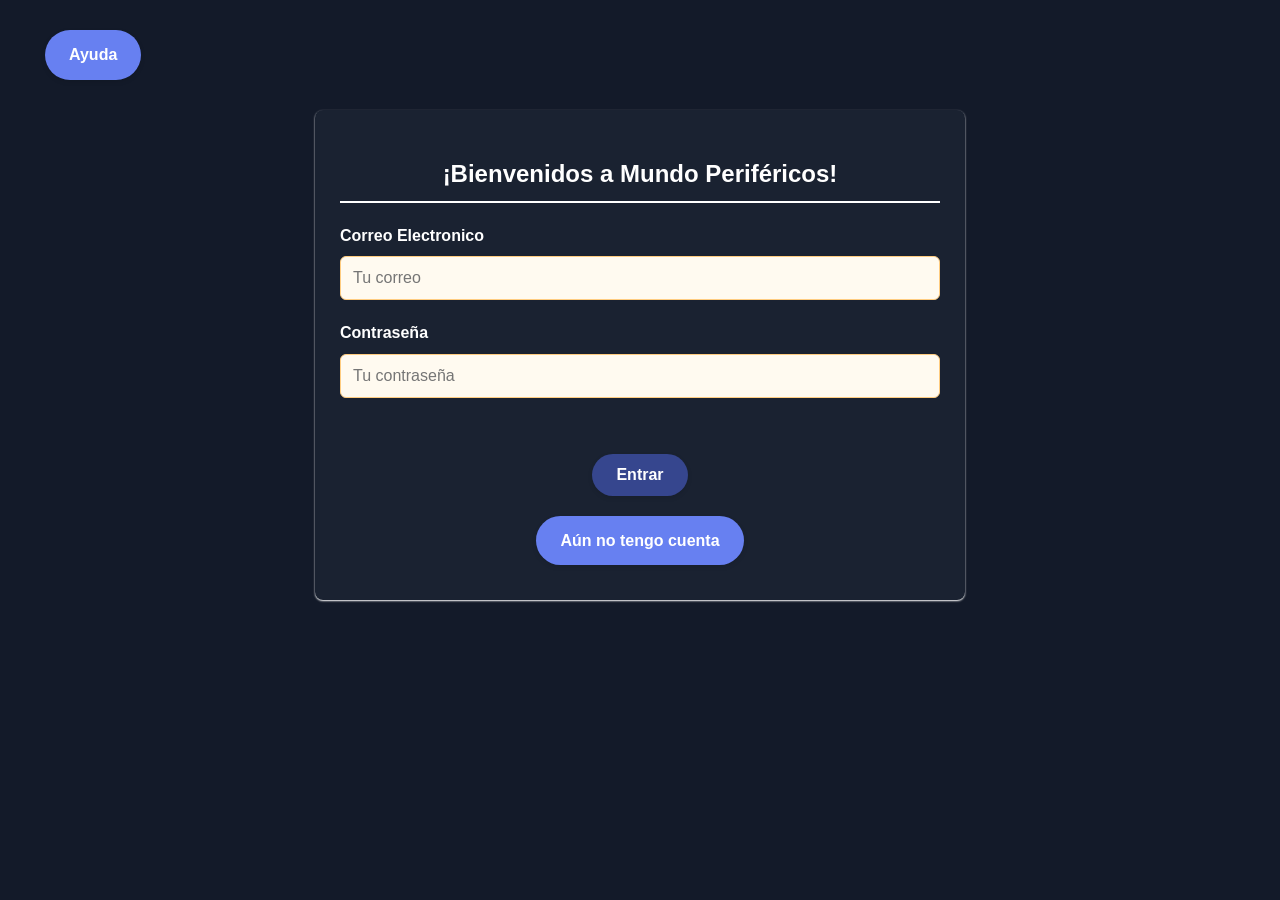
<file: login.html>
<!doctype html>
<html lang="es">
	<head>
		<title>Mundo Periféricos - Login</title>
		<meta charset="UTF-8" />
		<link rel="stylesheet" href="css/style.css" />
	</head>
	<body>
		<div class="main-container">
			<a class="btn btn-secondary" href="guia_uso.html">Ayuda</a>

			<div class="container form-container">
				<center><h2>¡Bienvenidos a Mundo Periféricos!</h2></center>

				<div>
					<form id="form-login">
						<div class="form-group">
							<label for="correo">Correo Electronico</label>
							<input
								type="email"
								id="correo"
								maxlength="60"
								placeholder="Tu correo"
								required />
						</div>

						<div class="form-group">
							<label for="contrasenia">Contraseña</label>
							<input
								type="password"
								id="contrasenia"
								placeholder="Tu contraseña"
								required />
						</div>

						<br />

						<center>
							<button class="btn btn-primary" type="submit">Entrar</button
							><br />
							<a class="btn btn-secondary" href="index.html"
								>Aún no tengo cuenta</a
							>
						</center>
					</form>
				</div>
			</div>
		</div>

		<script src="scripts/base/storage.js"></script>
		<script src="scripts/base/autenticacion.js"></script>
		<script src="scripts/acceso/login.js"></script>
	</body>
</html>
</file>
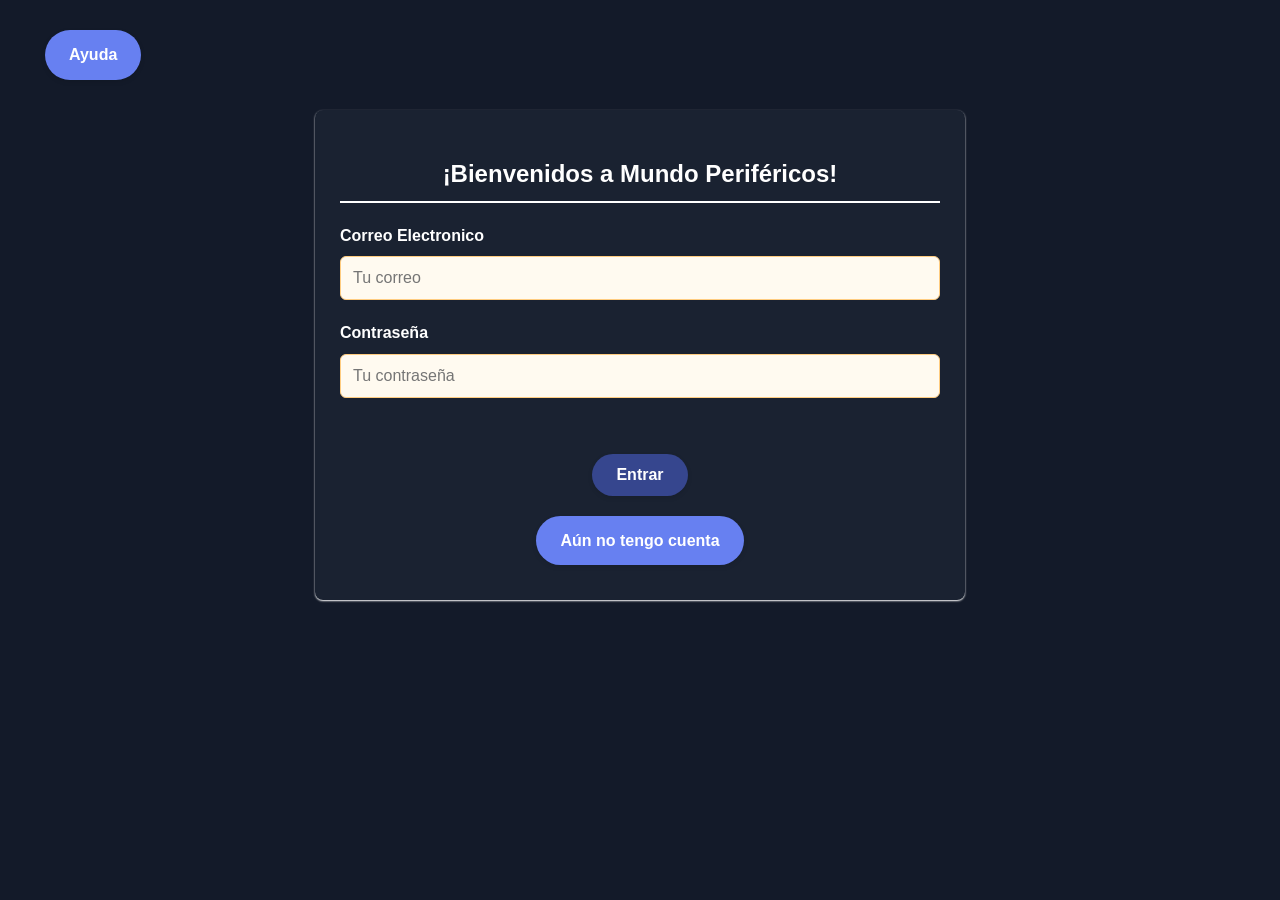
<file: menu.html>
<!doctype html>
<html lang="es">
	<head>
		<title>Mundo Periféricos - Menu</title>
		<meta charset="UTF-8" />
		<link rel="stylesheet" href="css/style.css" />
	</head>
	<body id="arriba">
		<div class="navbar">
			<div class="navbar-container">
				<div class="navbar-title">
					<p id="usuarioActual"></p>
				</div>
				<div>
					<form id="form-buscador" action="busqueda_catalogo.html">
						<input
							class="buscador"
							minlength="2"
							type="text"
							name="nombre"
							id="buscador"
							placeholder="Buscar producto..." />
						<button type="submit" class="btn btn-small">Buscar</button>
					</form>
				</div>
				<div>
					<button
						class="btn btn-small"
						onclick="window.location.href = 'carrito.html'">
						Mi carrito
					</button>
					<button class="btn btn-small" onclick="cerrarSesion()">
						Cerrar sesión
					</button>
				</div>
			</div>
		</div>

		<center><h2>¡Bienvenido a nuestra tienda de periféricos!</h2></center>

		<div style="display: flex">
			<p id="administrador"></p>
			<p id="usuario"></p>
		</div>

		<center><img src="img/menu.png" width="500px" /></center>

		<center><h2>Catalogo de Productos:</h2></center>
		<div>
			<center>
				<label for="filtroTipo">Filtrar por:</label>
				<select id="filtroTipo" class="filter-btn" required>
					<option value="todas">Todos los productos</option>
				</select>
			</center>
		</div>

		<p id="filtrarProductos"></p>

		<br />

		<div>
			<center><div id="catalogoProductos"></div></center>
		</div>

		<a href="#arriba" id="boton-subir" class="oculto">↑ Volver arriba</a>
		<hr />
		<footer>
			<p>
				Created by Tomas Carro & Dario Bentancor<br />
				CTC 2026
			</p>
		</footer>
		<script src="scripts/base/storage.js"></script>
		<script src="scripts/base/autenticacion.js"></script>
		<script src="scripts/base/initializer.js"></script>
		<script src="scripts/catalogo/menu.js"></script>
		<script src="scripts/catalogo/listar_productos.js"></script>
	</body>
</html>
</file>
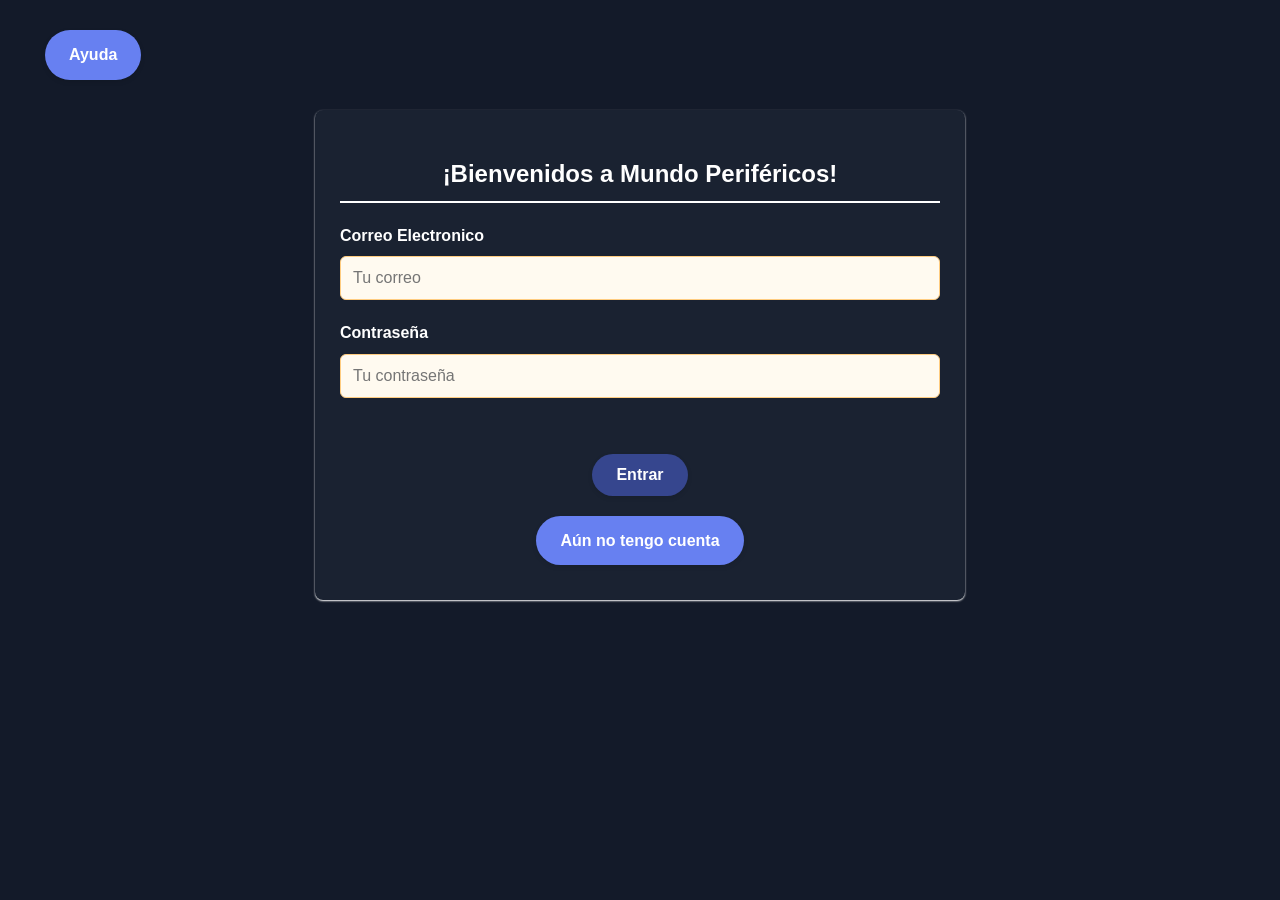
<file: ventas_admin.html>
<!doctype html>
<html lang="es">
	<head>
		<title>Mundo Periféricos - Ventas</title>
		<meta charset="UTF-8" />
		<link rel="stylesheet" href="css/style.css" />
	</head>
	<body>
		<div class="main-container">
			<div class="container">
				<h2>Ventas realizadas</h2>
				<p id="comprasRealizadas"></p>

				<p id="totalGanancia"></p>
				<button
					class="btn btn-primary"
					onclick="window.location.href = 'menu.html'">
					Volver al menú principal
				</button>
			</div>
		</div>

		<script src="scripts/base/storage.js"></script>
		<script src="scripts/base/autenticacion.js"></script>
		<script src="scripts/admin/ventas_admin.js"></script>
	</body>
</html>
</file>
<file: css/style.css>
/* Estilos generales */
body {
    font-family: 'Segoe UI', Tahoma, Geneva, Verdana, sans-serif;
    background-color: #131a29; /* Beige claro */
    margin: 0;
    padding: 0;
    color: #ffffff; /* Marrón claro para texto */
    line-height: 1.6;
}

h1, h2, h3 {
    color: #ffffff; /* Naranja oscuro */
    border-bottom: 2px solid #ffffff; /* Naranja */
    padding-bottom: 8px;
}

h2 {
    text-align: center;
}

/* Navbar */
.navbar {
    background-color: #27334d;
    color: white;
    padding: 15px 20px;
    position: sticky;
    top: 0;
    z-index: 100;
    box-shadow: 0 2px 5px rgba(0,0,0,0.1);
}

.navbar-container {
    max-width: 1200px;
    margin: 0 auto;
    display: flex;
    justify-content: space-between;
    align-items: center;
}

.navbar-title h1 {
    margin: 0;
    color: white;
    border: none;
    padding: 0;
    font-size: 24px;
}

.navbar-menu {
    display: flex;
    gap: 10px;
}

.navbar-menu a, .navbar-menu button {
    background-color: #ffb347;
    color: #fff;
    text-decoration: none;
    border: none;
    padding: 8px 16px;
    border-radius: 20px;
    cursor: pointer;
    font-size: 14px;
    font-weight: 600;
    transition: all 0.3s ease;
}

.navbar-menu a:hover, .navbar-menu button:hover {
    background-color: #ff9500;
    transform: translateY(-2px);
}

/* Contenedor principal */

.main-container {
    max-width: 1200px;
    margin: 0 auto;
    padding: 20px;
}

.container {
    background-color: #1a2231; /* Beige muy claro */
    border-radius: 8px;
    box-shadow: 0 1px 2px #ffffff;
    padding: 25px;
    margin: 20px auto;
}

.form-container {
    max-width: 600px;
}

/* Vistas */
.view {
    animation: fadeIn 0.3s ease;
}

.view.hidden {
    display: none;
}

@keyframes fadeIn {
    from { opacity: 0; }
    to { opacity: 1; }
}

/* Grupos de formulario */

.form-group {
    margin-bottom: 20px;
}

.form-group label {
    display: block;
    margin-bottom: 8px;
    font-weight: 600;
    color: #ffffff;
}

.form-group input,
.form-group textarea,
.form-group select {
    width: 100%;
    padding: 12px;
    border: 1px solid #ffcc80;
    border-radius: 6px;
    background-color: #fffaf0;
    font-size: 16px;
    font-family: inherit;
    box-sizing: border-box;
    transition: all 0.3s;
}

.form-group input:focus,
.form-group textarea:focus,
.form-group select:focus {
    border-color: #e67e22;
    box-shadow: 0 0 0 3px rgba(230, 126, 34, 0.2);
    outline: none;
}

.form-group textarea {
    resize: vertical;
    min-height: 120px;
}

/* Botones */
.btn {
    display: inline-block;
    margin: 10px 5px;
    padding: 12px 24px;
    background-color: #36468e;
    color: #fff;
    text-decoration: none;
    border: none;
    border-radius: 30px;
    cursor: pointer;
    font-weight: 600;
    transition: all 0.3s ease;
    box-shadow: 0 2px 5px rgba(0,0,0,0.1);
    font-size: 16px;
}

.btn:hover {
    background-color: #1a2231;
    transform: translateY(-3px);
    box-shadow: 0 4px 8px rgba(0,0,0,0.15);
}

.btn-primary {
    background-color: #36468e;
}

.btn-primary:hover {
    background-color: #1a2231;
}

.btn-secondary {
    background-color: #6780f1;
}

.btn-secondary:hover {
    background-color: #1a2231;
}

.btn-success {
    background-color: #66bb6a;
}

.btn-success:hover {
    background-color: #4caf50;
}

.btn-small {
    padding: 8px 16px;
    font-size: 14px;
    background-color: #36468e;
}

.buscador {
    width: 220px;
    padding: 10px 15px;
    border: 1px solid #ffcc80;
    border-radius: 25px;
    background-color: #fffaf0;
    font-size: 15px;
    color: #333;
    outline: none;
    transition: all 0.3s ease;
}

.buscador:focus {
    border-color: #e67e22;
    box-shadow: 0 0 8px rgba(230, 126, 34, 0.4);
}

/* Dashboard */

.dashboard-grid {
    display: grid;
    grid-template-columns: repeat(auto-fit, minmax(250px, 1fr));
    gap: 20px;
    margin-top: 30px;
}

.dashboard-card {
    background-color: #20283a;
    border-radius: 8px;
    padding: 20px;
    text-align: center;
    transition: all 0.3s ease;
    box-shadow: 0 2px 5px rgba(0,0,0,0.1);
}

.dashboard-card:hover {
    transform: translateY(-5px);
    box-shadow: 0 5px 15px rgba(0,0,0,0.2);
}

.dashboard-card h3 {
    margin-top: 0;
    border: none;
}

.dashboard-card p {
    margin: 15px 0;
    font-size: 14px;
}

/* Tareas */
/* GRID MÁS ANGOSTO */

.tareas-grid {
    display: grid;
    grid-template-columns: repeat(auto-fill, 200px); /* 👈 más chico fijo */
    justify-content: center; /* 👈 centra el bloque */
    gap: 20px;
    margin: 20px auto;
}

/* CARD MÁS ANGOSTA */

.tarea-card {
    width: 400px;          /* 👈 clave: ancho fijo */
    background-color: #192230;
    border-radius: 8px;
    padding: 12px;
    border-left: 5px solid #ffa726;
    cursor: pointer;
    transition: all 0.3s ease;
    box-shadow: 0 2px 5px rgba(0,0,0,0.1);
    font-size: 14px;
}

.tarea-card:hover {
    transform: translateY(-3px);
    box-shadow: 0 5px 10px rgba(0,0,0,0.2);
}

.tarea-card.completada {
    background-color: #e8f5e9;
    border-left-color: #66bb6a;
    opacity: 0.7;
}

.tarea-card h3 {
    margin-top: 0;
    border: none;
    color: #d35400;
}

.tarea-header {
    display: flex;
    justify-content: space-between;
    align-items: center;
    margin-bottom: 10px;
}

.tarea-prioridad {
    display: inline-block;
    padding: 4px 8px;
    border-radius: 4px;
    font-size: 12px;
    font-weight: bold;
}

.tarea-prioridad.alta {
    background-color: #ef5350;
    color: white;
}

.tarea-prioridad.media {
    background-color: #ffa726;
    color: white;
}

.tarea-prioridad.baja {
    background-color: #66bb6a;
    color: white;
}

.tarea-info {
    font-size: 14px;
    color: #5a4a42;
    margin: 10px 0;
}

/* Equipos */

.equipos-grid {
    display: grid;
    grid-template-columns: repeat(auto-fill, minmax(300px, 1fr));
    gap: 20px;
    margin: 20px 0;
}

.equipo-card {
    background-color: #e3f2fd;
    border-radius: 8px;
    padding: 20px;
    border-left: 5px solid #42a5f5;
    cursor: pointer;
    transition: all 0.3s ease;
    box-shadow: 0 2px 5px rgba(0,0,0,0.1);
}

.equipo-card:hover {
    transform: translateY(-3px);
    box-shadow: 0 5px 10px rgba(0,0,0,0.2);
}

.equipo-card h3 {
    margin-top: 0;
    border: none;
    color: #1565c0;
}

.equipo-info {
    font-size: 14px;
    color: #0d47a1;
    margin: 10px 0;
}

/* Detalles Equipo */

.equipo-section {
    background-color: #fff3e0;
    border-radius: 8px;
    padding: 20px;
    margin: 20px 0;
    border-left: 5px solid #ffa726;
}

.miembros-lista {
    display: grid;
    grid-template-columns: repeat(auto-fill, minmax(200px, 1fr));
    gap: 15px;
    margin: 20px 0;
}

.miembro-card {
    background-color: #f3e5f5;
    border-radius: 6px;
    padding: 15px;
    border-left: 4px solid #ab47bc;
    display: flex;
    justify-content: space-between;
    align-items: center;
}

.miembro-info h4 {
    margin: 0 0 5px 0;
    color: #6a1b9a;
}

.miembro-info p {
    margin: 0;
    font-size: 12px;
    color: #4a148c;
}

.miembro-lider {
    background-color: #fff3e0;
    border-left-color: #ffa726;
}

/* Filtros */
.filter-tabs {
    display: flex;
    gap: 10px;
    margin: 20px 0;
    flex-wrap: wrap;
}

.filter-btn {
	text-align: center;
    padding: 10px 0px;
    border: 2px solid #394891;
    color: #394891;
    border-radius: 20px;
    cursor: pointer;
    font-weight: 600;
    transition: all 0.3s ease;
}

.filter-btn.active,
.filter-btn:hover {
    background-color: #394891;
    color: white;
}

/* Producto */

.producto-detalle{
    width:85%;
    margin:20px auto;
    padding:20px;

    display:flex;
    align-items:center;
    justify-content:space-between;

    transition:.3s;
}

.producto-detalle:hover{
    transform:translateY(-3px);
}

.producto-card{
    width:85%;
    margin:20px auto;
    padding:20px;

    display:flex;
    align-items:center;
    justify-content:space-between;

    background:#1d2433;
    border:1px solid #ffffff;
    border-radius:15px;

    transition:.3s;
}

.producto-card:hover{
    transform:translateY(-3px);
    box-shadow:0 8px 20px rgba(0,0,0,.35);
}

.producto-img{
    width:140px;
    height:140px;
    object-fit:contain;
}

.producto-info{
    flex:1;
    margin-left:35px;
}

.producto-info h3{
    border:none;
    margin:0;
    color:white;
}

.producto-info p{
    color:#7e8cff;
    font-size:22px;
    font-weight:bold;
}

.producto-btn{
    margin-left:30px;
}

.producto-btn a{
    text-decoration:none;
    color:white;
}
/* Elementos complementarios */

p {
    text-align: center;
}

a {
    color: #d35400;
    text-decoration: none;
    font-weight: 600;
    transition: all 0.3s ease;
}

a:hover {
    color: #ffffff;
    text-decoration: underline;
}

/* Responsive */

@media (max-width: 768px) {
    .navbar-container {
        flex-direction: column;
        gap: 10px;
    }

    .dashboard-grid {
        grid-template-columns: 1fr;
    }

    .tareas-grid {
        grid-template-columns: 1fr;
    }

    .equipos-grid {
        grid-template-columns: 1fr;
    }

    .miembros-lista {
        grid-template-columns: 1fr;
    }

    .form-group input,
    .form-group textarea,
    .form-group select {
        padding: 10px;
        font-size: 16px;
    }

    .btn {
        width: 100%;
        margin: 10px 0;
    }
}

/* Utilidades */

.text-center {
    text-align: center;
}

.margin-top {
    margin-top: 20px;
}

.margin-bottom {
    margin-bottom: 20px;
}

.success {
    color: #66bb6a;
    font-weight: bold;
}

.error {
    color: #ef5350;
    font-weight: bold;
}
.card {
    background: #20283a;
    border-radius: 8px;
    padding: 20px;
    margin: 15px 0;
    box-shadow: 0 2px 4px rgba(0,0,0,0.05);
}

/* Responsive design */
@media (max-width: 768px) {
    .container {
        padding: 15px;
        margin: 10px;
    }
    
    button, a {
        padding: 10px 20px;
        display: block;
        width: 100%;
        text-align: center;
        margin: 8px 0;
    }
}

header {
  background: #333;
  color: #fff;
  padding: 1em;
  text-align: center;
}

nav button {
  margin: 0 10px;
  padding: 10px 20px;
  cursor: pointer;
}

main {
  padding: 2em;
}

textarea{
    padding: 10px 1px;
    margin: 12px 0;
    width: 100%;
    max-width: 500px;
    border: 1px solid #ffcc80; /* Naranja muy claro */
    border-radius: 6px;
    background-color: #fffaf0; /* Beige blanquecino */
    font-size: 16px;
    transition: all 0.5s;
}

#boton-subir {
    position: fixed;
    bottom: 20px;
    right: 20px;
    padding: 12px 20px;
    background-color: #007bff;
    color: #fff;
    text-decoration: none;
    border-radius: 5px;
    transition: all 0.3s ease;
    z-index: 1000;
}

#boton-subir:hover {
    background-color: #0056b3;
}

/* Ocultar el botón por defecto */
#boton-subir.oculto {
    opacity: 0;
    visibility: hidden;
}

/* Mostrar el botón cuando se le añade la clase 'mostrar' */
#boton-subir.mostrar {
    opacity: 1;
    visibility: visible;
}

html {
    scroll-behavior: smooth; /* Desplazamiento animado */
}
</file>
